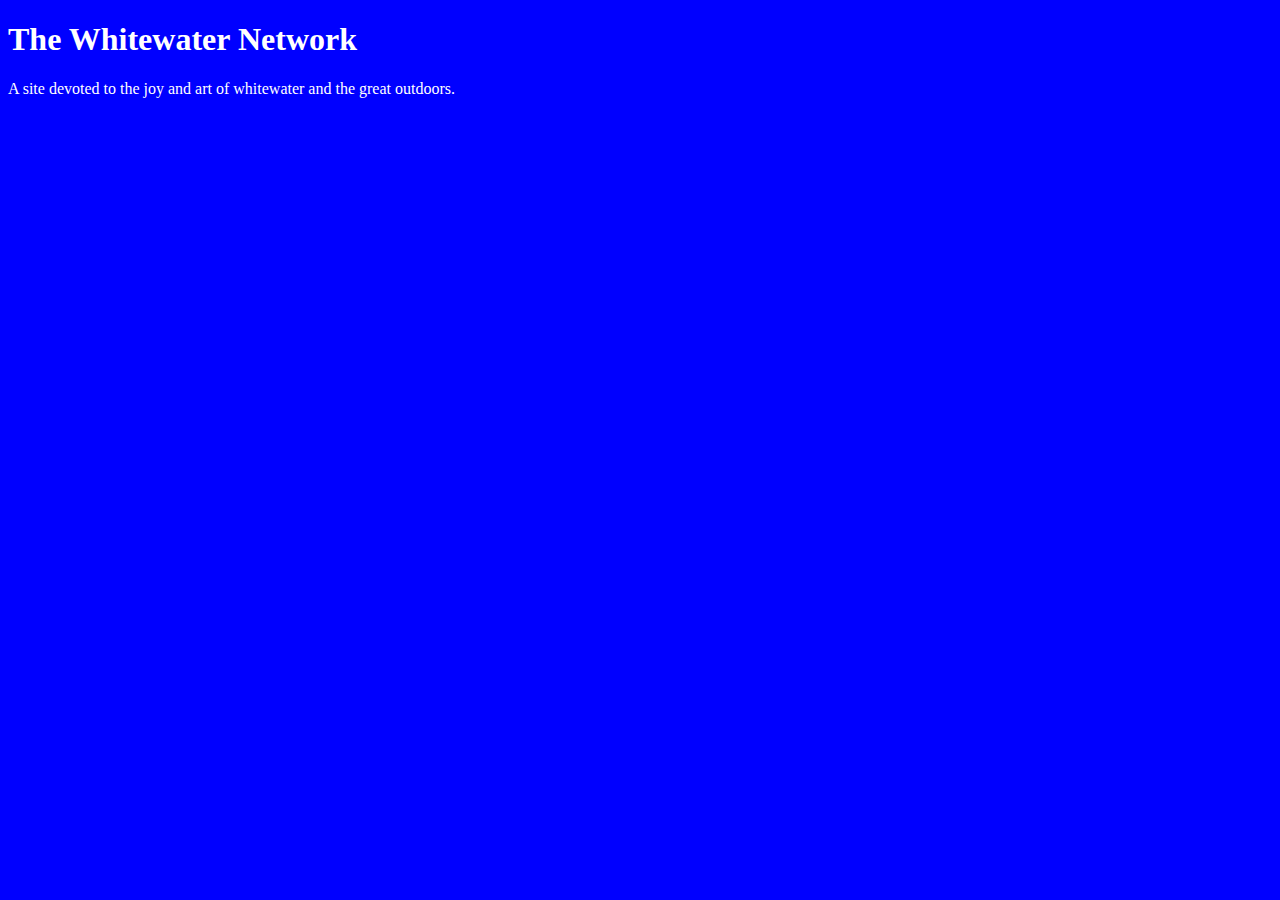
<file: unit_1/index.html>
<!DOCTYPE html>
<html>
	
	<head>
		<title>The Whitewater Network</title>
		<link rel="stylesheet" type="text/css" href="css/style.css">
	</head>

	<body>
		<h1>The Whitewater Network</h1>
		<p>A site devoted to the joy and art of whitewater and the great outdoors.</p>
	</body>

</html>
</file>
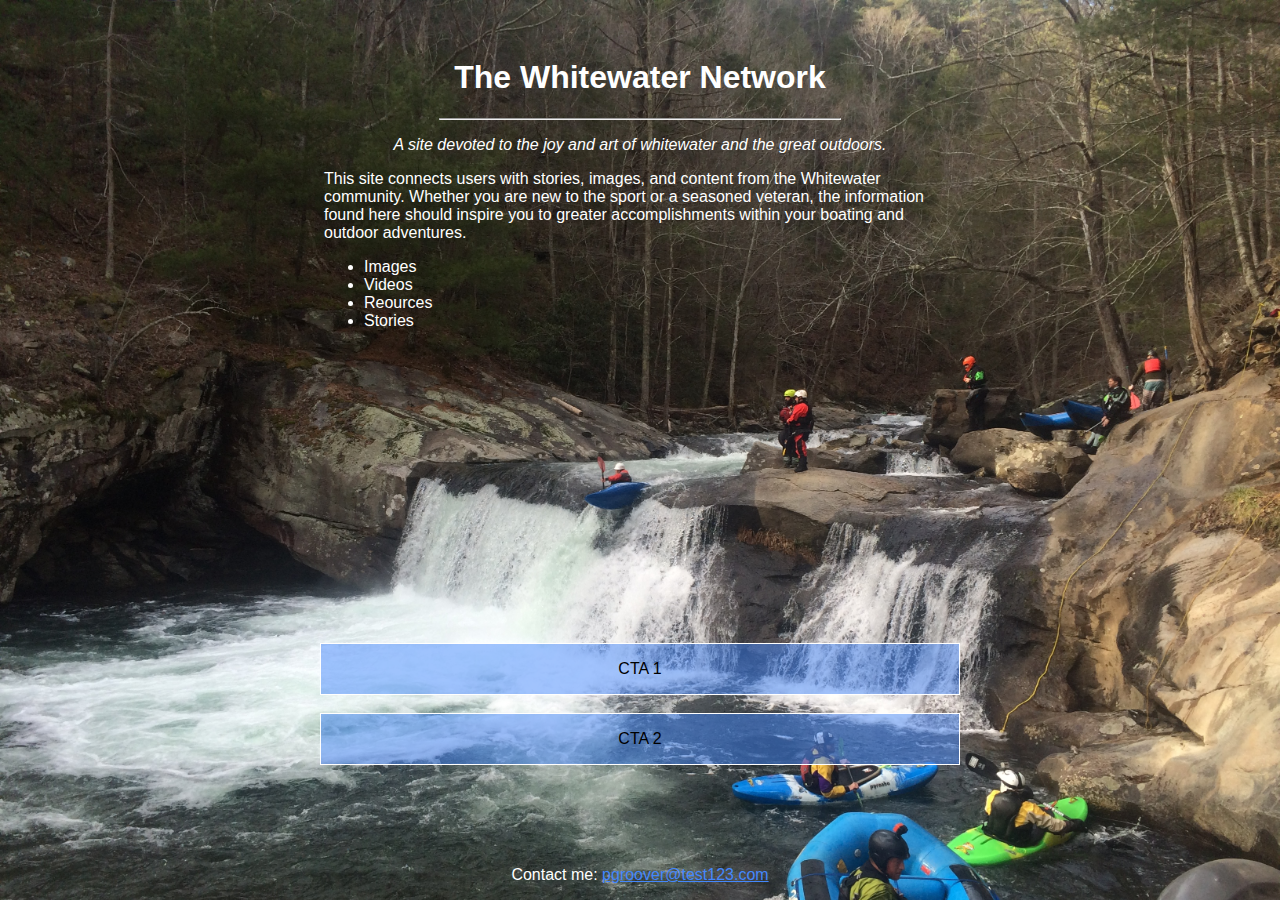
<file: unit_3/index.html>
<!DOCTYPE html>
<html>
	
	<head>
		<title>The Whitewater Network</title>
		<link rel="stylesheet" type="text/css" href="css/style.css">
	</head>

	<body title="Title Page Image: Baby Falls, Tellico River">
		<h1>The Whitewater Network</h1>
		
		<hr>

		<p id="slogan">A site devoted to the joy and art of whitewater and the great outdoors.</p>
		
		<div id=maincontent>

		<p>This site connects users with stories, images, and content from the Whitewater community.  Whether you are new to the sport or a seasoned veteran, the information found here should inspire you to greater accomplishments within your boating and outdoor adventures.</p>

		
		<ul>
			<li>Images</li>
			<li>Videos</li>
			<li>Reources</li>
			<li>Stories</li>
		</ul>

		</div>



		<div id=mainCTAbuttons>


			<div id=CTA1>
				<p>CTA 1</p>
			</div>

			<br>

			<div id=CTA2>
				<p>CTA 2</p>
			</div>


		</div>




		<div id=footer>

		<p>Contact me: <a href="mailto:pgroover@test123.com":subject="Your site rocks!">pgroover@test123.com</a></p>

		</div>


	</body>

</html>
</file>
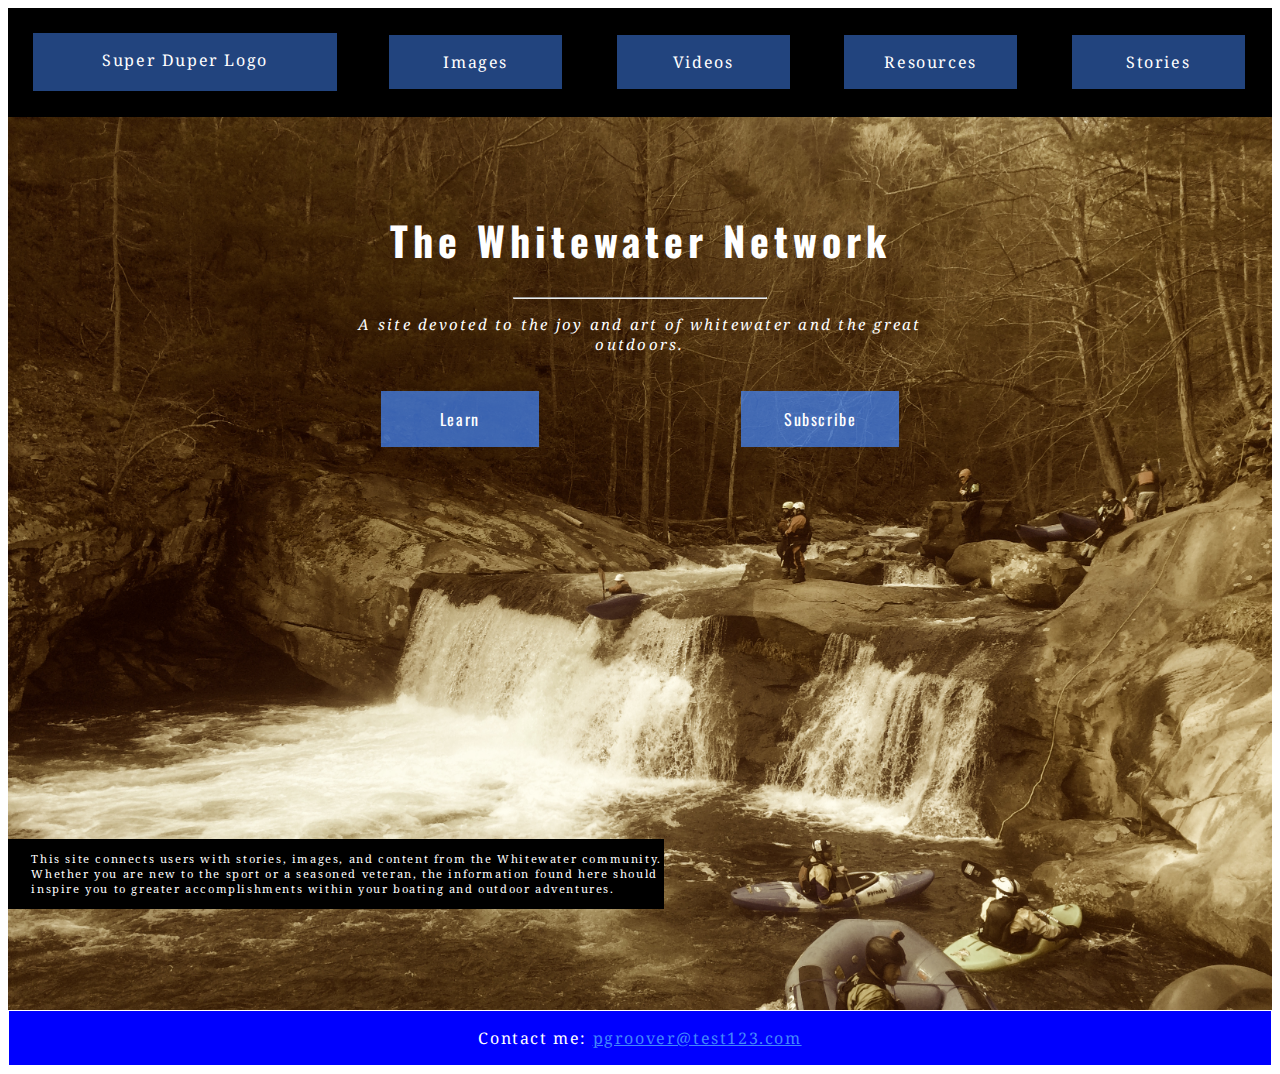
<file: unit_4/index.html>
<!DOCTYPE html>
<html>
	
	<head>
		<title>The Whitewater Network</title>
		<link rel="stylesheet" type="text/css" href="css/style.css">
	</head>

	<body title="Title Page Image: Baby Falls, Tellico River">


	<div id="header">

		<div id="Logo">
	
		<p> Super Duper Logo </p>

		</div>

		<!-- Menu Buttons -->

		<div id="MenuWrapper">


			<div class="MenuButton">

			<p> Images </p>

			</div>



			<div class="MenuButton">

			<p> Videos </p>

			</div>

		

			<div class="MenuButton">

			<p> Resources </p>

			</div>

	
			<div class="MenuButton">

			<p> Stories </p>

			</div>

	
	</div>

	</div>

	</div>



	<div id="mainpage"
	
		<!-- Title Section -->

		<div id="maintitle">

		<h1>The Whitewater Network</h1>
		
		<hr>

		<p id="slogan">A site devoted to the joy and art of whitewater and the great outdoors.</p>
		
		</div>


		<!-- Main CTA Buttons -->

		<div id=mainCTAbuttons>


			<div id=CTA1>
				<p>Learn</p>
			</div>

			<br>

			<div id=CTA2>
				<p>Subscribe</p>
			</div>


		</div>


		<!-- Main Content Section -->

		<div id=maincontent>

		<!-- <p>This site connects users with stories, images, and content from the Whitewater community.  Whether you are new to the sport or a seasoned veteran, the information found here should inspire you to greater accomplishments within your boating and outdoor adventures.</p> -->

		
		<!-- <ul> -->
			<!-- <li>Images</li> -->
			<!-- <li>Videos</li> -->
			<!-- <li>Reources</li> -->
			<!-- <li>Stories</li> -->
		<!-- </ul> -->

		</div>

		

		<div id="sub-content">
		
		<p>This site connects users with stories, images, and content from the Whitewater community.  Whether you are new to the sport or a seasoned veteran, the information found here should inspire you to greater accomplishments within your boating and outdoor adventures.</p>
		
		</div>


		

		</div>

		<!-- Footer Section -->

		<div id="footer">
		
		<p>Contact me: <a href="mailto:pgroover@test123.com":subject="Your site rocks!">pgroover@test123.com</a></p>
		
		</div>

	</body>

</html>
</file>
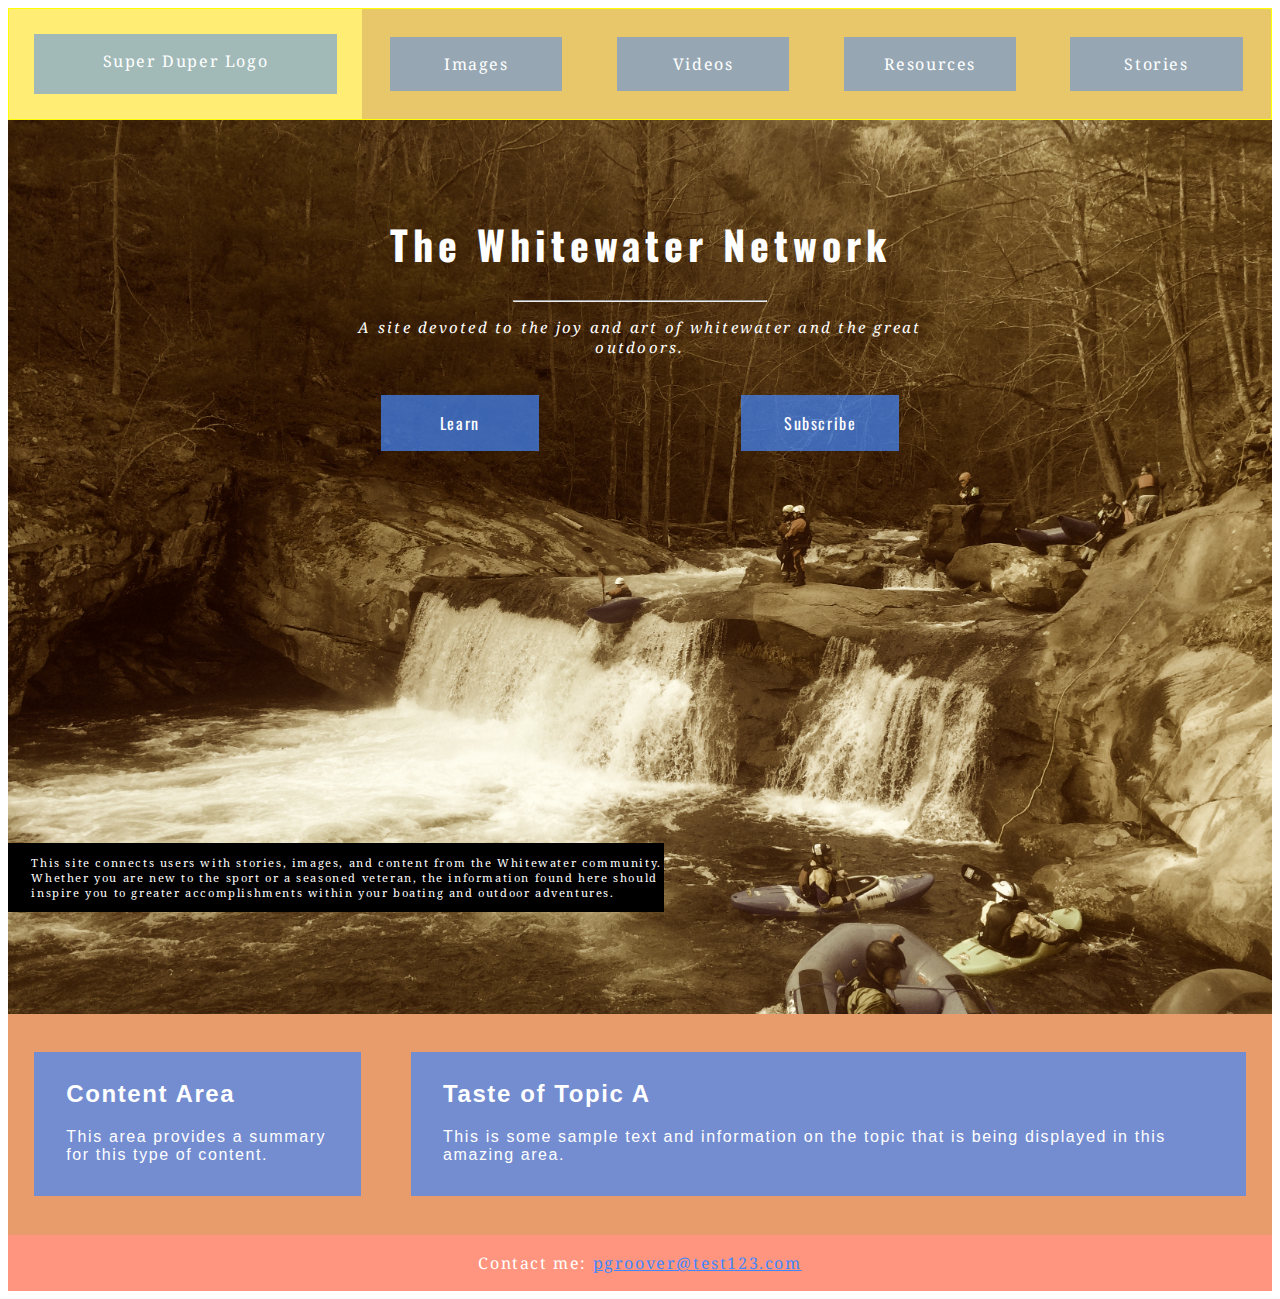
<file: unit_5/index.html>
<!DOCTYPE html>
<html>
	
	<head>
		<title>The Whitewater Network</title>
		<link rel="stylesheet" type="text/css" href="css/style.css">
	</head>

	<body title="Title Page Image: Baby Falls, Tellico River">


	<header>

		<div id="Logo">
	
			<p> Super Duper Logo </p>

		</div>

		<!-- Menu Buttons -->

		<nav>


			<div class="MenuButton">

			<p> Images </p>

			</div>



			<div class="MenuButton">

			<p> Videos </p>

			</div>

		

			<div class="MenuButton">

			<p> Resources </p>

			</div>

	
			<div class="MenuButton">

			<p> Stories </p>

			</div>

	
		</nav>

	</header>



	<main>
	
		<!-- Title Section -->

		<div id="maintitle">

		<h1>The Whitewater Network</h1>
		
		<hr>

		<p id="slogan">A site devoted to the joy and art of whitewater and the great outdoors.</p>
		
		</div>


		<!-- Main CTA Buttons -->

		<div id=mainCTAbuttons>


			<div id=CTA1>
				<p>Learn</p>
			</div>

			<br>

			<div id=CTA2>
				<p>Subscribe</p>
			</div>


		</div>


		<!-- Main Content Section -->

		<div id=maincontent>

		<!-- <p>This site connects users with stories, images, and content from the Whitewater community.  Whether you are new to the sport or a seasoned veteran, the information found here should inspire you to greater accomplishments within your boating and outdoor adventures.</p> -->

		
		<!-- <ul> -->
			<!-- <li>Images</li> -->
			<!-- <li>Videos</li> -->
			<!-- <li>Reources</li> -->
			<!-- <li>Stories</li> -->
		<!-- </ul> -->

		</div>

		

		<div id="sub-content">
		
		<p>This site connects users with stories, images, and content from the Whitewater community.  Whether you are new to the sport or a seasoned veteran, the information found here should inspire you to greater accomplishments within your boating and outdoor adventures.</p>
		
		</div>

	</main>

		<!-- Homescreen Message Section 1 -->

		<article>

			<div id="msc-L">
				<h2>Content Area</h2>
				<p.overviewdesc>This area provides a summary for this type of content.</p>
			</div>

			<br>

			<div id=msc-R>
				<h2>Taste of Topic A</h2>
				<p.topicdesc>This is some sample text and information on the topic that is being displayed in this amazing area.</p>
			</div>

		</article>


		<!-- Footer Section -->

		<footer>
		
		<p>Contact me: <a href="mailto:pgroover@test123.com":subject="Your site rocks!">pgroover@test123.com</a></p>
		
		</footer>

	</body>

</html>
</file>
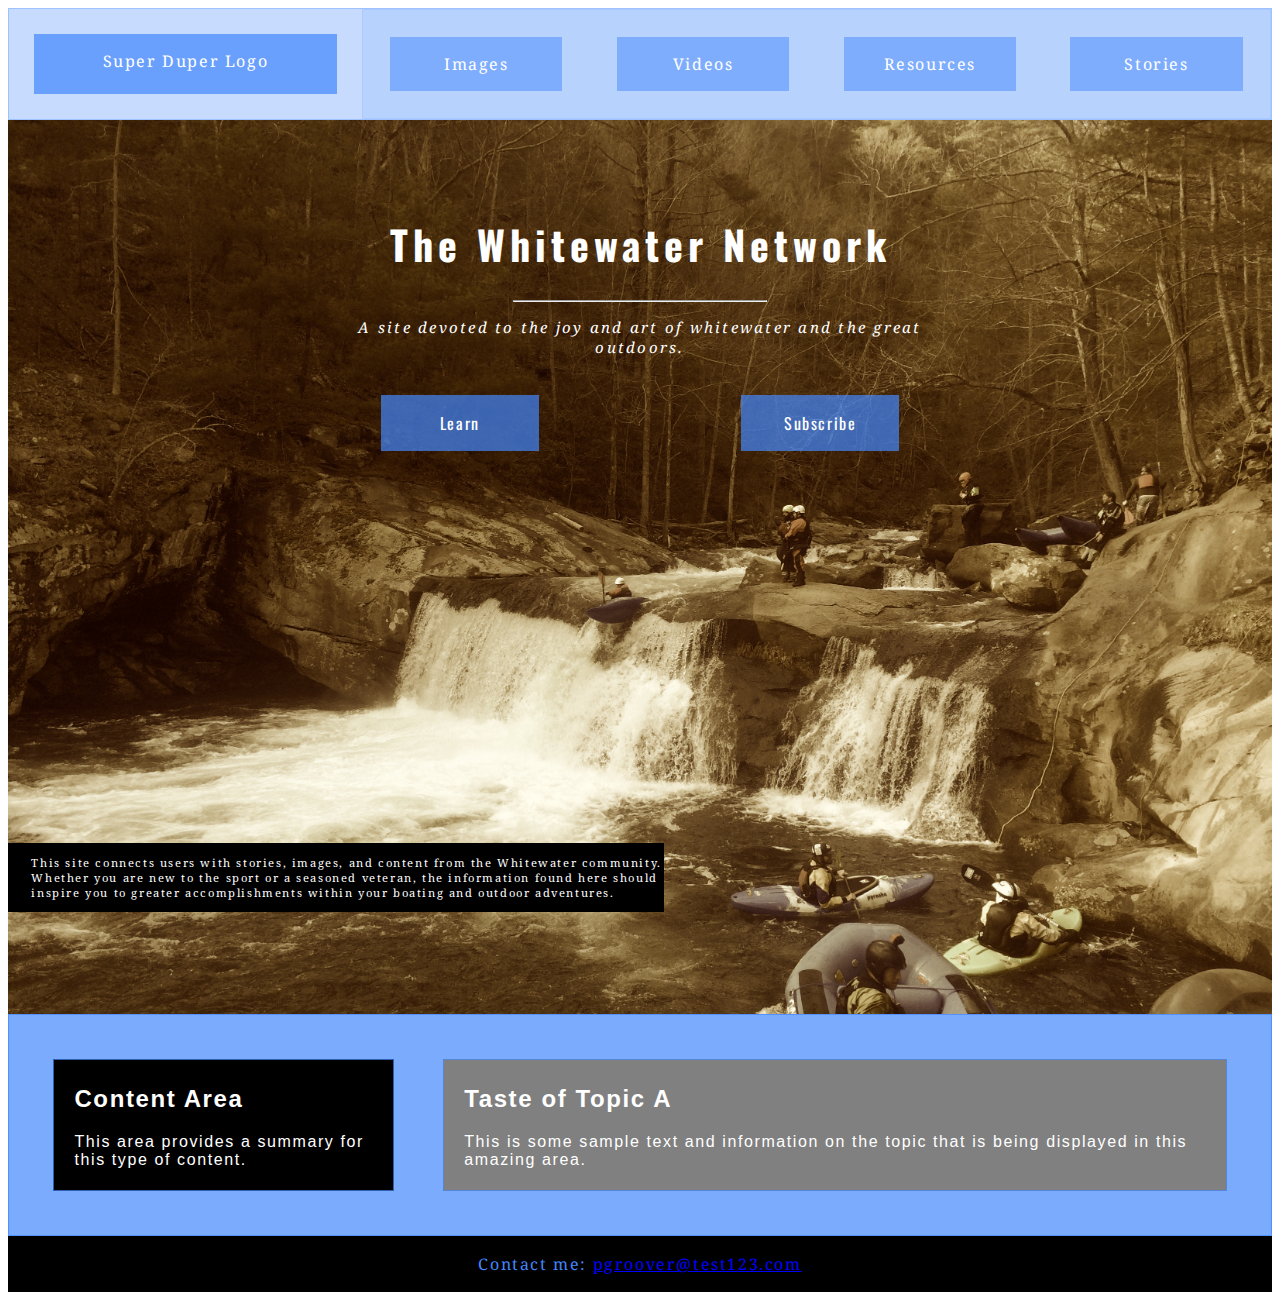
<file: unit_6/index.html>
<!DOCTYPE html>
<html>
	
	<head>
		<title>The Whitewater Network</title>
		<link rel="stylesheet" type="text/css" href="css/style.css">
	</head>

	<body title="Title Page Image: Baby Falls, Tellico River">


	<header>

		<div id="Logo">
	
			<p> Super Duper Logo </p>

		</div>

		<!-- Menu Buttons -->

		<nav>


			<div class="MenuButton">

			<p> Images </p>

			</div>



			<div class="MenuButton">

			<p> Videos </p>

			</div>

		

			<div class="MenuButton">

			<p> Resources </p>

			</div>

	
			<div class="MenuButton">

			<p> Stories </p>

			</div>

	
		</nav>

	</header>



	<main>
	
		<!-- Title Section -->

		<div id="maintitle">

		<h1>The Whitewater Network</h1>
		
		<hr>

		<p id="slogan">A site devoted to the joy and art of whitewater and the great outdoors.</p>
		
		</div>


		<!-- Main CTA Buttons -->

		<div id=mainCTAbuttons>


			<div id=CTA1>
				<p>Learn</p>
			</div>

			<br>

			<div id=CTA2>
				<p>Subscribe</p>
			</div>


		</div>


		<!-- Main Content Section -->

		<div id=maincontent>

		<!-- <p>This site connects users with stories, images, and content from the Whitewater community.  Whether you are new to the sport or a seasoned veteran, the information found here should inspire you to greater accomplishments within your boating and outdoor adventures.</p> -->

		
		<!-- <ul> -->
			<!-- <li>Images</li> -->
			<!-- <li>Videos</li> -->
			<!-- <li>Reources</li> -->
			<!-- <li>Stories</li> -->
		<!-- </ul> -->

		</div>

		

		<div id="sub-content">
		
		<p>This site connects users with stories, images, and content from the Whitewater community.  Whether you are new to the sport or a seasoned veteran, the information found here should inspire you to greater accomplishments within your boating and outdoor adventures.</p>
		
		</div>

	</main>

		<!-- Homescreen Message Section 1 -->

		<section id="two_column" class="clearfix">

			<aside id="left">
				<h2>Content Area</h2>
				<p.overviewdesc>This area provides a summary for this type of content.</p>
			</aside>

			<br>

			<article id="right">
				<h2>Taste of Topic A</h2>
				<p.topicdesc>This is some sample text and information on the topic that is being displayed in this amazing area.</p>
			</article>

		</section>


		<!-- Footer Section -->

		<footer>
		
		<p>Contact me: <a href="mailto:pgroover@test123.com":subject="Your site rocks!">pgroover@test123.com</a></p>
		
		</footer>

	</body>

</html>
</file>
<file: unit_1/css/style.css>
body {
    background-color: blue;
}

h1, p {
    color: white;
}
</file>
<file: unit_3/css/style.css>
body {
  padding-top: 30px;
  text-align: center;
  background: url("../images/BabyFalls Boof.jpeg");
  background-size:cover;
  color: #fff;
  font-family: Helvetica;
}

hr {
	width: 400px;
}

#maincontent {
	text-align:left;
	display:block;
	margin:auto;
	width:50%;

}

#slogan {
	font-style:italic;
}

#mainCTAbuttons {
	position: absolute;
	margin-left:auto;
	margin-right:auto;
	left:0;
	right:0;
	width: 50%;
	bottom:15%;

}

#CTA1 {
	color: black; 
	border: 1px solid white;
	background: rgba(67,135,252,.5)
}

#CTA2 {
	color: black;
	border: 1px solid white;
	background: rgba(67,135,252,.5)

}

#footer {
	position:absolute;
	right:0px;
	bottom:0px;
	left:0px;
	text-align: center;
}

a {
	color: rgb(67,135,252);
}
</file>
<file: unit_4/css/style.css>
@import url('https://fonts.googleapis.com/css?family=Droid+Serif|Oswald');

body {
  /*padding-top: 60px;*/
  text-align: center;
  font-family:Droid Serif;
  letter-spacing: .1em;
  color: #fff;
  font-family: Helvetica;
}

hr {
	width: 40%;
}

a {
	
	color: rgb(67,135,252);
}

#header {
	font-family:Droid Serif;
	background-color: black;
	/*border: 1px solid black;*/
	display:flex;
    flex-direction:row;
	justify-content: space-around;
}

#Logo {
	float:left;
	width:25%;
	margin: 2%;
	color: white; 
	/*border: 1px solid white;*/
	background: rgba(67,135,252,.5);
}


#MenuWrapper{
	background-color: black;
	/*border: 1px solid black;*/
	width:75%;
	display:flex;
    flex-direction:row;
	justify-content: space-around;
}


.MenuButton {
	float:left;
	width:25%;
	margin: 3%;
	color: white; 
	/*border: 1px solid white;*/
	background: rgba(67,135,252,.5);
}



#mainpage {
	/*border: 1px solid blue;*/
	text-align:center;
	margin-left:auto;
	margin-right:auto;
	display:block;
	background: url("../images/BabyFalls_Boof_2.jpeg");
    background-size: cover;
    padding-top: 5%;
    padding-bottom: 8%;
}



#maintitle {
	/*border: 1px solid white;*/
	text-align:center;
	Font-family:Oswald;
	font-size: 20px;
	letter-spacing: .25em;
	margin-top:30px;
	margin-left:auto;
	margin-right:auto;
	display:block;
	width:50%;
}



#maincontent {
	font-family:Droid Serif;
	font-size:.7em;
	/*background-color: rgba(255,255,255,.5);*/
	/*border: 1px solid white;*/
	color:black;
	text-align:left;
	margin-top:30%;
	margin-left:auto;
	margin-right:auto;
	display:block;
	width:60%;
}



#slogan {
	font-family:Droid Serif;
	font-size:.75em;
	letter-spacing: .15em;
	font-style:italic;

}

#mainCTAbuttons {
    Font-family:Oswald;
    /*border:1px solid white;*/
    position: relative;
    margin-left:auto;
	margin-right:auto;
	margin-top:2%;
    left: 0;
    right: 0;
    width: 50%;
    display:flex;
    flex-direction:row;
	justify-content: space-around;
}

#CTA1 {
	float:left;
	width:25%;
	margin: 2%;
	color: white; 
	/*border: 1px solid white;*/
	background: rgba(67,135,252,.7);
}

#CTA2 {
    float:left;
	width:25%;
	margin:2%;
	color: white; 
	/*border: 1px solid white;*/
	background: rgba(67,135,252,.7);
}


#sub-content {

	font-family:Droid Serif;
	font-size:.7em;
	background-color:black;
	position: relative;
	border: 1px solid black;
	text-align:left;
	display:block;
	padding-left:2em;
	width:50%;
	
}

#footer {

	font-family:Droid Serif;
	background-color:blue;
	position: relative;
	border: 1px solid white;
	text-align:center;
	display:block;
	
}
</file>
<file: unit_5/css/style.css>
@import url('https://fonts.googleapis.com/css?family=Droid+Serif|Oswald');

body {
  /*padding-top: 60px;*/
  text-align: center;
  font-family:Droid Serif;
  letter-spacing: .1em;
  color: #fff;
  font-family: Helvetica;
}

hr {
	width: 40%;
}

a {
	
	color: rgb(67,135,252);
}

header {
	font-family:Droid Serif;
	background-color: #FFED74;
	border: 1px solid yellow;
	display:flex;
    flex-direction:row;
	justify-content: space-around;
}

#Logo {
	float:left;
	width:25%;
	margin: 2%;
	color: white; 
	/*border: 1px solid white;*/
	background: rgba(67,135,252,.5);
}


nav{
	background-color: #E8C66A;
	border: 1px solid #E8C66A;
	width:75%;
	display:flex;
    flex-direction:row;
	justify-content: space-around;
}


.MenuButton {
	float:left;
	width:25%;
	margin: 3%;
	color: white; 
	/*border: 1px solid white;*/
	background: rgba(67,135,252,.5);
}



main {
	/*border: 1px solid blue;*/
	text-align:center;
	margin-left:auto;
	margin-right:auto;
	display:block;
	background: url("../images/BabyFalls_Boof_2.jpeg");
    background-size: cover;
    padding-top: 5%;
    padding-bottom: 8%;
}



#maintitle {
	/*border: 1px solid white;*/
	text-align:center;
	Font-family:Oswald;
	font-size: 20px;
	letter-spacing: .25em;
	margin-top:30px;
	margin-left:auto;
	margin-right:auto;
	display:block;
	width:50%;
}



#maincontent {
	font-family:Droid Serif;
	font-size:.7em;
	/*background-color: rgba(255,255,255,.5);*/
	/*border: 1px solid white;*/
	color:black;
	text-align:left;
	margin-top:30%;
	margin-left:auto;
	margin-right:auto;
	display:block;
	width:60%;
}



#slogan {
	font-family:Droid Serif;
	font-size:.75em;
	letter-spacing: .15em;
	font-style:italic;

}

#mainCTAbuttons {
    Font-family:Oswald;
    /*border:1px solid white;*/
    position: relative;
    margin-left:auto;
	margin-right:auto;
	margin-top:2%;
    left: 0;
    right: 0;
    width: 50%;
    display:flex;
    flex-direction:row;
	justify-content: space-around;
}

#CTA1 {
	float:left;
	width:25%;
	margin: 2%;
	color: white; 
	/*border: 1px solid white;*/
	background: rgba(67,135,252,.7);
}

#CTA2 {
    float:left;
	width:25%;
	margin:2%;
	color: white; 
	/*border: 1px solid white;*/
	background: rgba(67,135,252,.7);
}


#sub-content {

	font-family:Droid Serif;
	font-size:.7em;
	background-color:black;
	position: relative;
	border: 1px solid black;
	text-align:left;
	display:block;
	padding-left:2em;
	width:50%;
	
}


article {
	border: 1px solid #E89C6C;
	background-color: #E89C6C;
	text-align:center;
	margin-left:auto;
	margin-right:auto;
	display:flex;
    padding-top: 1%;
    padding-bottom: 1%;
}


#msc-L {
	float:left;
	width:25%;
	margin: 2%;
	color: white;
	text-align:left;
	padding:.5em 2em 1em 2em;
	/*border: 1px solid white;*/
	background: rgba(67,135,252,.7);
}

#msc-R {
    float:left;
	width:75%;
	margin:2%;
	color: white; 
	text-align:left;
	padding:.5em 1em 1em 2em;
	/*border: 1px solid white;*/
	background: rgba(67,135,252,.7);
}


footer {

	font-family:Droid Serif;
	background-color:#FF957E;
	position: relative;
	border: 1px solid #FF957E;
	text-align:center;
	display:block;
	
}
</file>
<file: unit_6/css/style.css>
@import url('https://fonts.googleapis.com/css?family=Droid+Serif|Oswald');

body {
  /*padding-top: 60px;*/
  text-align: center;
  font-family:Droid Serif;
  letter-spacing: .1em;
  color: #fff;
  font-family: Helvetica;
}

hr {
	width: 40%;
}

a {
	
	color: blue;
}

a:hover {
	color: green;
}

header {
	font-family:Droid Serif;
	background: rgba(67,135,252,.3);
	border: 1px solid rgba(67,135,252,.3);
	display:flex;
    flex-direction:row;
	justify-content: space-around;
}

#Logo {
	float:left;
	width:25%;
	margin: 2%;
	color: white; 
	/*border: 1px solid white;*/
	background: rgba(67,135,252,.7);
}


nav{
	background-color: rgba(67,135,252,.1);
	border: 1px solid rgba(67,135,252,.1);
	width:75%;
	display:flex;
    flex-direction:row;
	justify-content: space-around;
}


.MenuButton {
	float:left;
	width:25%;
	margin: 3%;
	color: white; 
	/*border: 1px solid white;*/
	background: rgba(67,135,252,.5);
}



main {
	/*border: 1px solid blue;*/
	text-align:center;
	margin-left:auto;
	margin-right:auto;
	display:block;
	background: url("../images/BabyFalls_Boof_2.jpeg");
    background-size: cover;
    padding-top: 5%;
    padding-bottom: 8%;
}



#maintitle {
	/*border: 1px solid white;*/
	text-align:center;
	Font-family:Oswald;
	font-size: 20px;
	letter-spacing: .25em;
	margin-top:30px;
	margin-left:auto;
	margin-right:auto;
	display:block;
	width:50%;
}



#maincontent {
	font-family:Droid Serif;
	font-size:.7em;
	/*background-color: rgba(255,255,255,.5);*/
	/*border: 1px solid white;*/
	color:black;
	text-align:left;
	margin-top:30%;
	margin-left:auto;
	margin-right:auto;
	display:block;
	width:60%;
}



#slogan {
	font-family:Droid Serif;
	font-size:.75em;
	letter-spacing: .15em;
	font-style:italic;

}

#mainCTAbuttons {
    Font-family:Oswald;
    /*border:1px solid white;*/
    position: relative;
    margin-left:auto;
	margin-right:auto;
	margin-top:2%;
    left: 0;
    right: 0;
    width: 50%;
    display:flex;
    flex-direction:row;
	justify-content: space-around;
}

#CTA1 {
	float:left;
	width:25%;
	margin: 2%;
	color: white; 
	/*border: 1px solid white;*/
	background: rgba(67,135,252,.7);
}

#CTA2 {
    float:left;
	width:25%;
	margin:2%;
	color: white; 
	/*border: 1px solid white;*/
	background: rgba(67,135,252,.7);
}


#sub-content {

	font-family:Droid Serif;
	font-size:.7em;
	background-color:black;
	position: relative;
	border: 1px solid black;
	text-align:left;
	display:block;
	padding-left:2em;
	width:50%;
	
}


section {
	border: 1px solid #E89C6C;
	background-color: #E89C6C;
	text-align:center;
	margin-left:auto;
	margin-right:auto;
	display:flex;
    padding-top: 1%;
    padding-bottom: 1%;
}


aside {
	float:left;
	width:25%;
	margin: 2%;
	color: white;
	text-align:left;
	padding:.5em 2em 1em 2em;
	/*border: 1px solid white;*/
	background: rgba(67,135,252,.7);
}

article {
    float:right;
	width:75%;
	margin:2%;
	color: white; 
	text-align:left;
	padding:.5em 1em 1em 2em;
	/*border: 1px solid white;*/
	background: rgba(67,135,252,.7);
}

#two_column {
	background-color: rgba(67,135,252,.7);
	border: 1px solid rgba(67,135,252,.7);
	padding: 20px;
}

#left {
	background-color: black;
	border: 1px solid rgba(67,135,252,.7);
	padding:5px 20px 5px 20px;
	float: left;
	with:30%;
}

#right{
	background-color: grey;
	border: 1px solid rgba(67,135,252,.7);
	padding: 5px 20px 5px 20px;
	float: right;
	width:62%;
}

.clearfix: after {
	visibility: hidden;
	display: block;
	font-size: 0;
	content: " ";
	clear: both;
	height: 0;
}

footer {

	font-family:Droid Serif;
	background: black;
	border: 1px solid black;
	position: relative;
	text-align:center;
	color: rgb(67,135,252);
	display:block;
	
}
</file>
